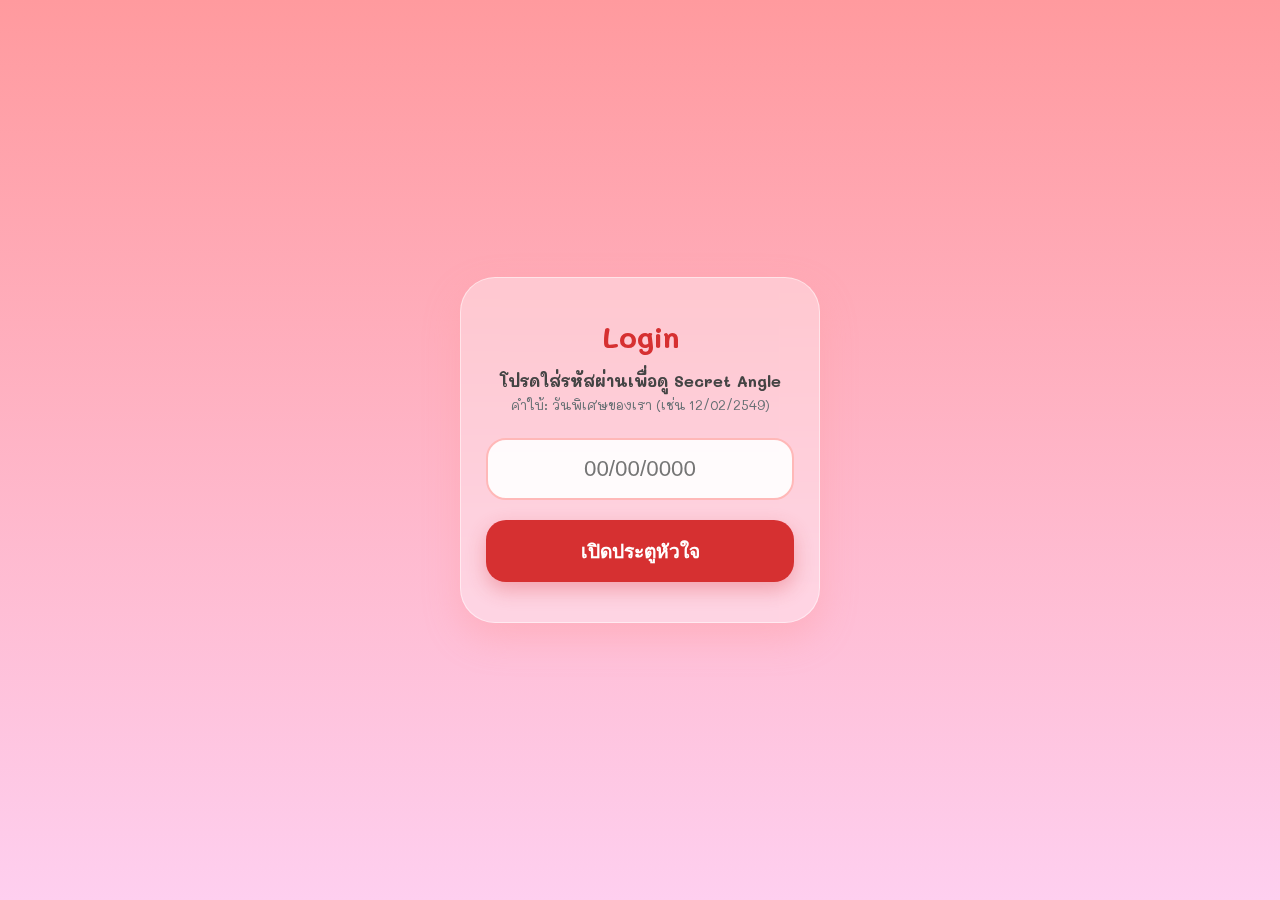
<file: index.html>
<!DOCTYPE html>
<html lang="th">
<head>
    <meta charset="UTF-8">
    <meta name="viewport" content="width=device-width, initial-scale=1.0, maximum-scale=1.0, user-scalable=no">
    <title>Valentine</title>
    <link rel="stylesheet" href="style.css">
    <link href="https://fonts.googleapis.com/css2?family=Mali:wght@400;700&display=swap" rel="stylesheet">
</head>
<body>

    <div id="heart-bg"></div>

    <div class="login-card" id="card">
        <h1>Login</h1>
        <div class="hint-container">
            <div class="hint-main">โปรดใส่รหัสผ่านเพื่อดู Secret Angle</div>
            <div class="hint-example">คำใบ้: วันพิเศษของเรา (เช่น 12/02/2549)</div>
        </div>
        
        <input type="tel" id="passInput" placeholder="00/00/0000" maxlength="10">
        
        <button onclick="validate()">เปิดประตูหัวใจ</button>
    </div>

    <div id="customModal" class="modal-overlay">
        <div class="modal-content">
            <div id="modalIcon" class="modal-icon">❤️</div>
            <h2 id="modalTitle">แจ้งเตือน</h2>
            <p id="modalMessage">ข้อความ</p>
            <button id="modalBtn">ตกลง</button>
        </div>
    </div>

    <script src="script.js"></script>
</body>
</html>
</file>
<file: style.css>
/* ล้างค่าเริ่มต้น */
* { 
    box-sizing: border-box; 
    -webkit-tap-highlight-color: transparent; 
}

body {
    margin: 0;
    padding: 0;
    display: flex;
    justify-content: center;
    align-items: center;
    min-height: 100vh;
    background: linear-gradient(180deg, #ff9a9e 0%, #fecfef 100%);
    font-family: 'Mali', cursive;
    overflow: hidden;
    user-select: none;
}

/* เอฟเฟกต์หัวใจลอย */
.heart {
    position: absolute;
    color: #ff4b2b;
    opacity: 0.5;
    animation: floatUp 5s infinite ease-in;
    z-index: 0;
    pointer-events: none;
}

@keyframes floatUp {
    0% { transform: translateY(110vh) scale(0.5); opacity: 0; }
    50% { opacity: 0.8; }
    100% { transform: translateY(-10vh) scale(1.2) rotate(360deg); opacity: 0; }
}

/* การ์ดหลัก */
.login-card {
    position: relative;
    z-index: 10;
    width: 85%;
    max-width: 360px;
    background: rgba(255, 255, 255, 0.35);
    backdrop-filter: blur(15px);
    -webkit-backdrop-filter: blur(15px);
    border-radius: 35px;
    border: 1px solid rgba(255, 255, 255, 0.5);
    padding: 40px 25px;
    text-align: center;
    box-shadow: 0 15px 35px rgba(255, 154, 158, 0.4);
    animation: bounceIn 1s cubic-bezier(0.68, -0.55, 0.265, 1.55);
}

@keyframes bounceIn {
    0% { opacity: 0; transform: scale(0.5); }
    100% { opacity: 1; transform: scale(1); }
}

h1 { color: #d63031; font-size: 1.8rem; margin: 0 0 15px 0; }
.hint-main { color: #444; font-size: 1rem; font-weight: bold; }
.hint-example { color: #636e72; font-size: 0.85rem; margin: 5px 0 25px 0; }

input {
    width: 100%;
    padding: 16px;
    border-radius: 20px;
    border: 2px solid #ffb8b8;
    outline: none;
    font-size: 1.4rem;
    text-align: center;
    color: #d63031;
    background: rgba(255, 255, 255, 0.9);
    margin-bottom: 20px;
    transition: 0.3s;
}

input:focus { border-color: #d63031; box-shadow: 0 0 15px rgba(214, 48, 49, 0.2); }

button {
    width: 100%;
    padding: 16px;
    border-radius: 20px;
    border: none;
    background: #d63031;
    color: white;
    font-size: 1.2rem;
    font-weight: bold;
    cursor: pointer;
    box-shadow: 0 8px 20px rgba(214, 48, 49, 0.3);
    transition: 0.3s;
}

button:active { transform: scale(0.95); }

/* สั่นเมื่อใส่รหัสผิด */
.shake { animation: shake 0.5s; }
@keyframes shake {
    0%, 100% { transform: translateX(0); }
    25% { transform: translateX(-10px); }
    75% { transform: translateX(10px); }
}

/* Modal Style */
.modal-overlay {
    position: fixed;
    top: 0;
    left: 0;
    width: 100%;
    height: 100%;
    background: rgba(0, 0, 0, 0.5);
    backdrop-filter: blur(10px);
    display: none;
    justify-content: center;
    align-items: center;
    z-index: 1000;
}

.modal-content {
    background: white;
    padding: 35px 25px;
    border-radius: 30px;
    width: 80%;
    max-width: 300px;
    text-align: center;
    animation: popUp 0.4s cubic-bezier(0.175, 0.885, 0.32, 1.275);
}

@keyframes popUp {
    from { transform: translateY(20px); opacity: 0; }
    to { transform: translateY(0); opacity: 1; }
}

.modal-icon { font-size: 3.5rem; margin-bottom: 10px; }
.modal-content h2 { color: #d63031; margin: 0; }
.modal-content p { color: #636e72; margin: 15px 0 25px 0; line-height: 1.6; }
</file>
